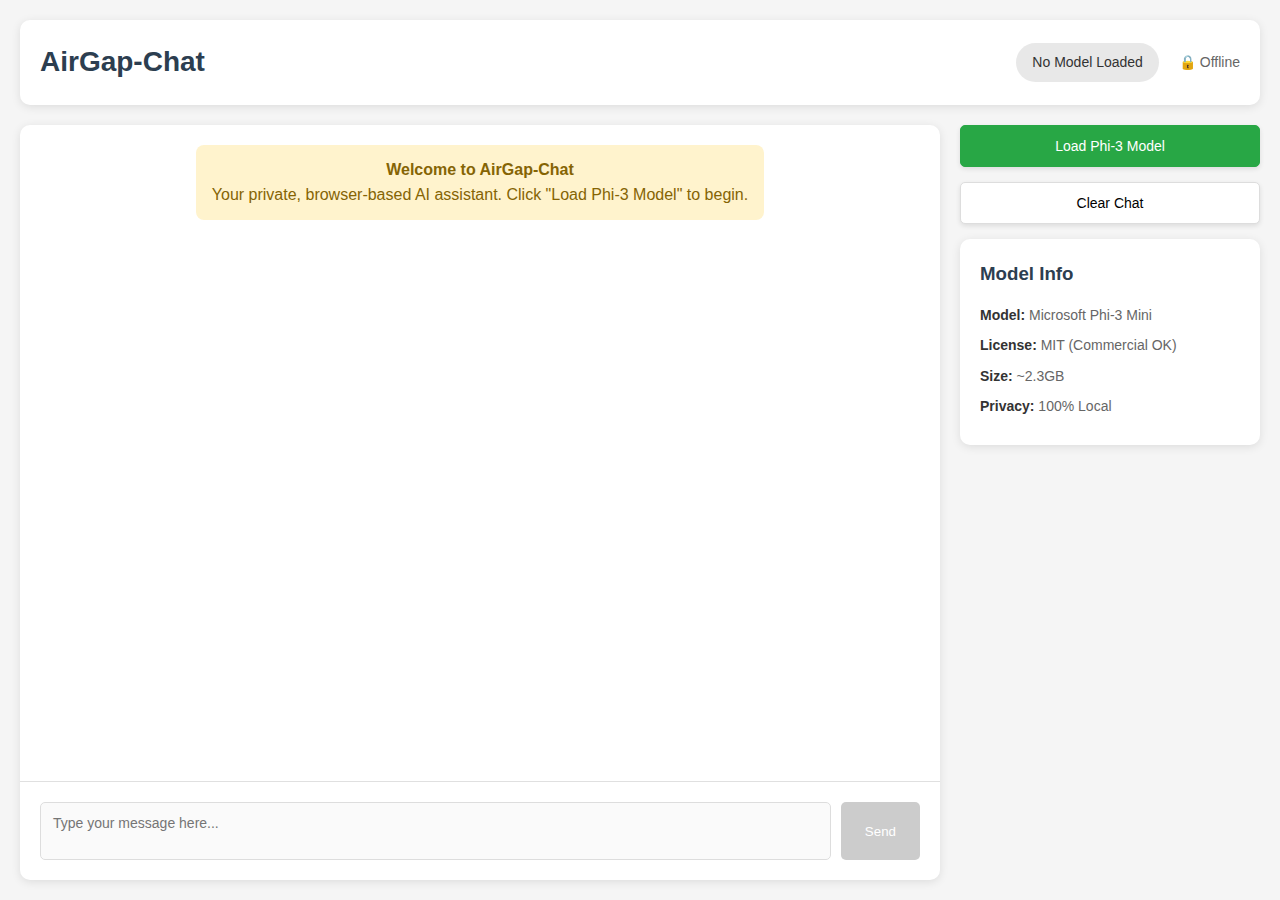
<file: index.html>
<!DOCTYPE html>
<html lang="en">
<head>
    <meta charset="UTF-8">
    <meta name="viewport" content="width=device-width, initial-scale=1.0">
    <title>AirGap-Chat - Private Business AI</title>
    <link rel="stylesheet" href="style.css">
</head>
<body>
    <div class="app-container">
        <!-- Header -->
        <div class="header">
            <h1>AirGap-Chat</h1>
            <div class="status-bar">
                <span id="modelStatus" class="model-status">No Model Loaded</span>
                <span id="connectionStatus" class="connection-status">🔒 Offline</span>
            </div>
        </div>

        <!-- Main Content -->
        <div class="main-content">
            <!-- Chat Area -->
            <div class="chat-container">
                <div id="chatMessages" class="chat-messages">
                    <div class="message system">
                        <strong>Welcome to AirGap-Chat</strong><br>
                        Your private, browser-based AI assistant. Click "Load Phi-3 Model" to begin.
                    </div>
                </div>
                
                <div class="input-area">
                    <textarea 
                        id="messageInput" 
                        class="message-input" 
                        placeholder="Type your message here..."
                        disabled
                    ></textarea>
                    <button id="sendBtn" class="send-btn" disabled>Send</button>
                </div>
            </div>

            <!-- Control Panel -->
            <div class="control-panel">
                <button id="loadModelBtn" class="control-btn primary">
                    Load Phi-3 Model
                </button>
                <button id="clearChatBtn" class="control-btn">
                    Clear Chat
                </button>
                <div class="model-info">
                    <h3>Model Info</h3>
                    <p><strong>Model:</strong> Microsoft Phi-3 Mini</p>
                    <p><strong>License:</strong> MIT (Commercial OK)</p>
                    <p><strong>Size:</strong> ~2.3GB</p>
                    <p><strong>Privacy:</strong> 100% Local</p>
                </div>
            </div>
        </div>

        <!-- Loading Overlay -->
        <div id="loadingOverlay" class="loading-overlay" style="display: none;">
            <div class="loading-content">
                <div class="spinner"></div>
                <div id="loadingText" class="loading-text">Initializing...</div>
                <div class="progress-bar">
                    <div id="progressFill" class="progress-fill"></div>
                </div>
                <div id="progressPercent" class="progress-percent">0%</div>
            </div>
        </div>
    </div>

    <script type="module" src="app.js"></script>
</body>
</html>
</file>
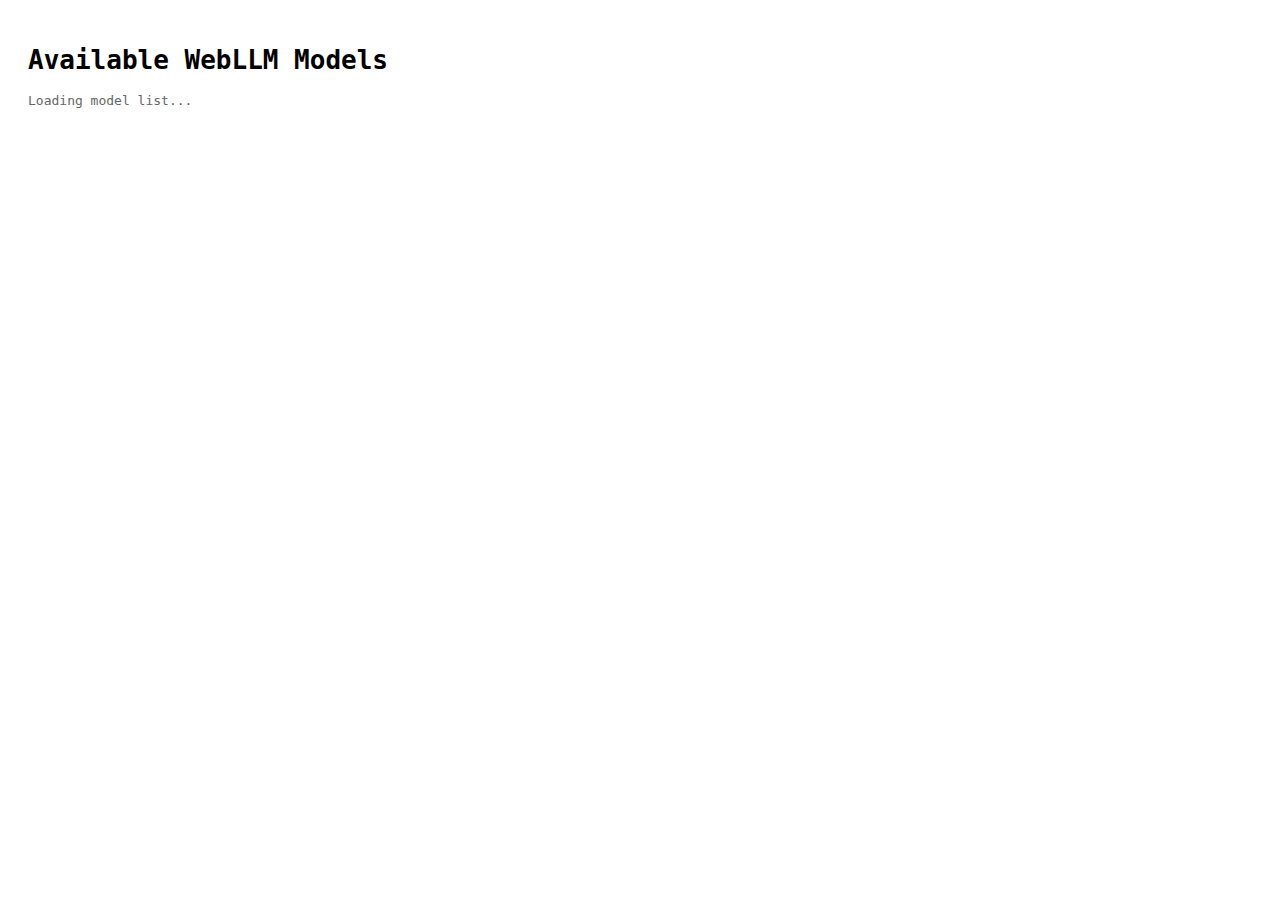
<file: check_models.html>
<!DOCTYPE html>
<html lang="en">
<head>
    <meta charset="UTF-8">
    <title>WebLLM Model Checker</title>
    <style>
        body { font-family: monospace; padding: 20px; }
        .model { margin: 10px 0; padding: 10px; background: #f0f0f0; }
        .mit { background: #d4ffd4; }
        .loading { color: #666; }
    </style>
</head>
<body>
    <h1>Available WebLLM Models</h1>
    <div id="status" class="loading">Loading model list...</div>
    <div id="models"></div>
    
    <script type="module">
        import { prebuiltAppConfig } from "https://esm.run/@mlc-ai/web-llm";
        
        const modelsDiv = document.getElementById('models');
        const statusDiv = document.getElementById('status');
        
        try {
            console.log('Full config:', prebuiltAppConfig);
            
            const modelList = prebuiltAppConfig.model_list || [];
            statusDiv.textContent = `Found ${modelList.length} models:`;
            
            // Filter for Phi models
            const phiModels = modelList.filter(m => 
                m.model_id.toLowerCase().includes('phi') || 
                m.model.toLowerCase().includes('phi')
            );
            
            modelsDiv.innerHTML = '<h2>Phi Models:</h2>';
            phiModels.forEach(model => {
                const div = document.createElement('div');
                div.className = 'model';
                if (model.model_id.toLowerCase().includes('phi-3')) {
                    div.className += ' mit';
                }
                div.innerHTML = `
                    <strong>ID:</strong> ${model.model_id}<br>
                    <strong>Model:</strong> ${model.model}<br>
                    <strong>Size:</strong> ${model.model_lib ? 'Available' : 'Check console'}
                `;
                modelsDiv.appendChild(div);
            });
            
            // Show all available models in console
            console.log('All available models:', modelList.map(m => m.model_id));
            
        } catch (error) {
            statusDiv.textContent = 'Error loading models: ' + error.message;
            console.error(error);
        }
    </script>
</body>
</html>
</file>
<file: style.css>
/* Reset and Base Styles */
* {
    margin: 0;
    padding: 0;
    box-sizing: border-box;
}

body {
    font-family: -apple-system, BlinkMacSystemFont, 'Segoe UI', Roboto, sans-serif;
    background-color: #f5f5f5;
    color: #333;
    line-height: 1.6;
}

/* App Container */
.app-container {
    max-width: 1400px;
    margin: 0 auto;
    padding: 20px;
    height: 100vh;
    display: flex;
    flex-direction: column;
}

/* Header */
.header {
    background: white;
    border-radius: 10px;
    padding: 20px;
    margin-bottom: 20px;
    box-shadow: 0 2px 10px rgba(0,0,0,0.1);
    display: flex;
    justify-content: space-between;
    align-items: center;
}

.header h1 {
    color: #2c3e50;
    font-size: 28px;
}

.status-bar {
    display: flex;
    gap: 20px;
    align-items: center;
}

.model-status {
    padding: 8px 16px;
    background: #e8e8e8;
    border-radius: 20px;
    font-size: 14px;
    font-weight: 500;
}

.model-status.loaded {
    background: #4caf50;
    color: white;
}

.connection-status {
    font-size: 14px;
    color: #666;
}

/* Main Content */
.main-content {
    flex: 1;
    display: flex;
    gap: 20px;
    min-height: 0;
}

/* Chat Container */
.chat-container {
    flex: 1;
    background: white;
    border-radius: 10px;
    box-shadow: 0 2px 10px rgba(0,0,0,0.1);
    display: flex;
    flex-direction: column;
    overflow: hidden;
}

.chat-messages {
    flex: 1;
    padding: 20px;
    overflow-y: auto;
    display: flex;
    flex-direction: column;
    gap: 15px;
}

.message {
    padding: 12px 16px;
    border-radius: 8px;
    max-width: 80%;
    word-wrap: break-word;
}

.message.user {
    background: #007bff;
    color: white;
    align-self: flex-end;
    margin-left: auto;
}

.message.assistant {
    background: #f1f3f5;
    color: #333;
    align-self: flex-start;
}

.message.system {
    background: #fff3cd;
    color: #856404;
    align-self: center;
    text-align: center;
    max-width: 90%;
}

.message.error {
    background: #f8d7da;
    color: #721c24;
    align-self: center;
    text-align: center;
    max-width: 90%;
}

/* Input Area */
.input-area {
    display: flex;
    gap: 10px;
    padding: 20px;
    border-top: 1px solid #e0e0e0;
}

.message-input {
    flex: 1;
    padding: 12px;
    border: 1px solid #ddd;
    border-radius: 5px;
    resize: none;
    font-family: inherit;
    font-size: 14px;
    min-height: 50px;
    max-height: 150px;
}

.message-input:focus {
    outline: none;
    border-color: #007bff;
}

.send-btn {
    padding: 12px 24px;
    background: #007bff;
    color: white;
    border: none;
    border-radius: 5px;
    cursor: pointer;
    font-weight: 500;
    transition: background 0.2s;
}

.send-btn:hover:not(:disabled) {
    background: #0056b3;
}

.send-btn:disabled {
    background: #ccc;
    cursor: not-allowed;
}

/* Control Panel */
.control-panel {
    width: 300px;
    display: flex;
    flex-direction: column;
    gap: 15px;
}

.control-btn {
    padding: 12px 20px;
    background: white;
    border: 1px solid #ddd;
    border-radius: 5px;
    cursor: pointer;
    font-size: 14px;
    font-weight: 500;
    transition: all 0.2s;
    box-shadow: 0 2px 5px rgba(0,0,0,0.1);
}

.control-btn:hover {
    transform: translateY(-2px);
    box-shadow: 0 4px 10px rgba(0,0,0,0.15);
}

.control-btn.primary {
    background: #28a745;
    color: white;
    border-color: #28a745;
}

.control-btn.primary:hover {
    background: #218838;
}

.control-btn:disabled {
    opacity: 0.6;
    cursor: not-allowed;
    transform: none;
}

/* Model Info */
.model-info {
    background: white;
    padding: 20px;
    border-radius: 10px;
    box-shadow: 0 2px 10px rgba(0,0,0,0.1);
}

.model-info h3 {
    margin-bottom: 15px;
    color: #2c3e50;
}

.model-info p {
    margin-bottom: 8px;
    font-size: 14px;
    color: #666;
}

.model-info strong {
    color: #333;
}

/* Loading Overlay */
.loading-overlay {
    position: fixed;
    top: 0;
    left: 0;
    right: 0;
    bottom: 0;
    background: rgba(0,0,0,0.8);
    display: flex;
    align-items: center;
    justify-content: center;
    z-index: 1000;
}

.loading-content {
    background: white;
    padding: 40px;
    border-radius: 10px;
    text-align: center;
    min-width: 400px;
}

.spinner {
    width: 50px;
    height: 50px;
    border: 4px solid #f3f3f3;
    border-top: 4px solid #007bff;
    border-radius: 50%;
    animation: spin 1s linear infinite;
    margin: 0 auto 20px;
}

@keyframes spin {
    0% { transform: rotate(0deg); }
    100% { transform: rotate(360deg); }
}

.loading-text {
    font-size: 18px;
    margin-bottom: 20px;
    color: #333;
}

.progress-bar {
    width: 100%;
    height: 20px;
    background: #f0f0f0;
    border-radius: 10px;
    overflow: hidden;
    margin-bottom: 10px;
}

.progress-fill {
    height: 100%;
    background: #007bff;
    width: 0%;
    transition: width 0.3s ease;
}

.progress-percent {
    font-size: 14px;
    color: #666;
}

/* Responsive */
@media (max-width: 768px) {
    .main-content {
        flex-direction: column;
    }
    
    .control-panel {
        width: 100%;
        flex-direction: row;
        flex-wrap: wrap;
    }
    
    .model-info {
        width: 100%;
    }
    
    .loading-content {
        min-width: 90%;
        padding: 20px;
    }
}
</file>
